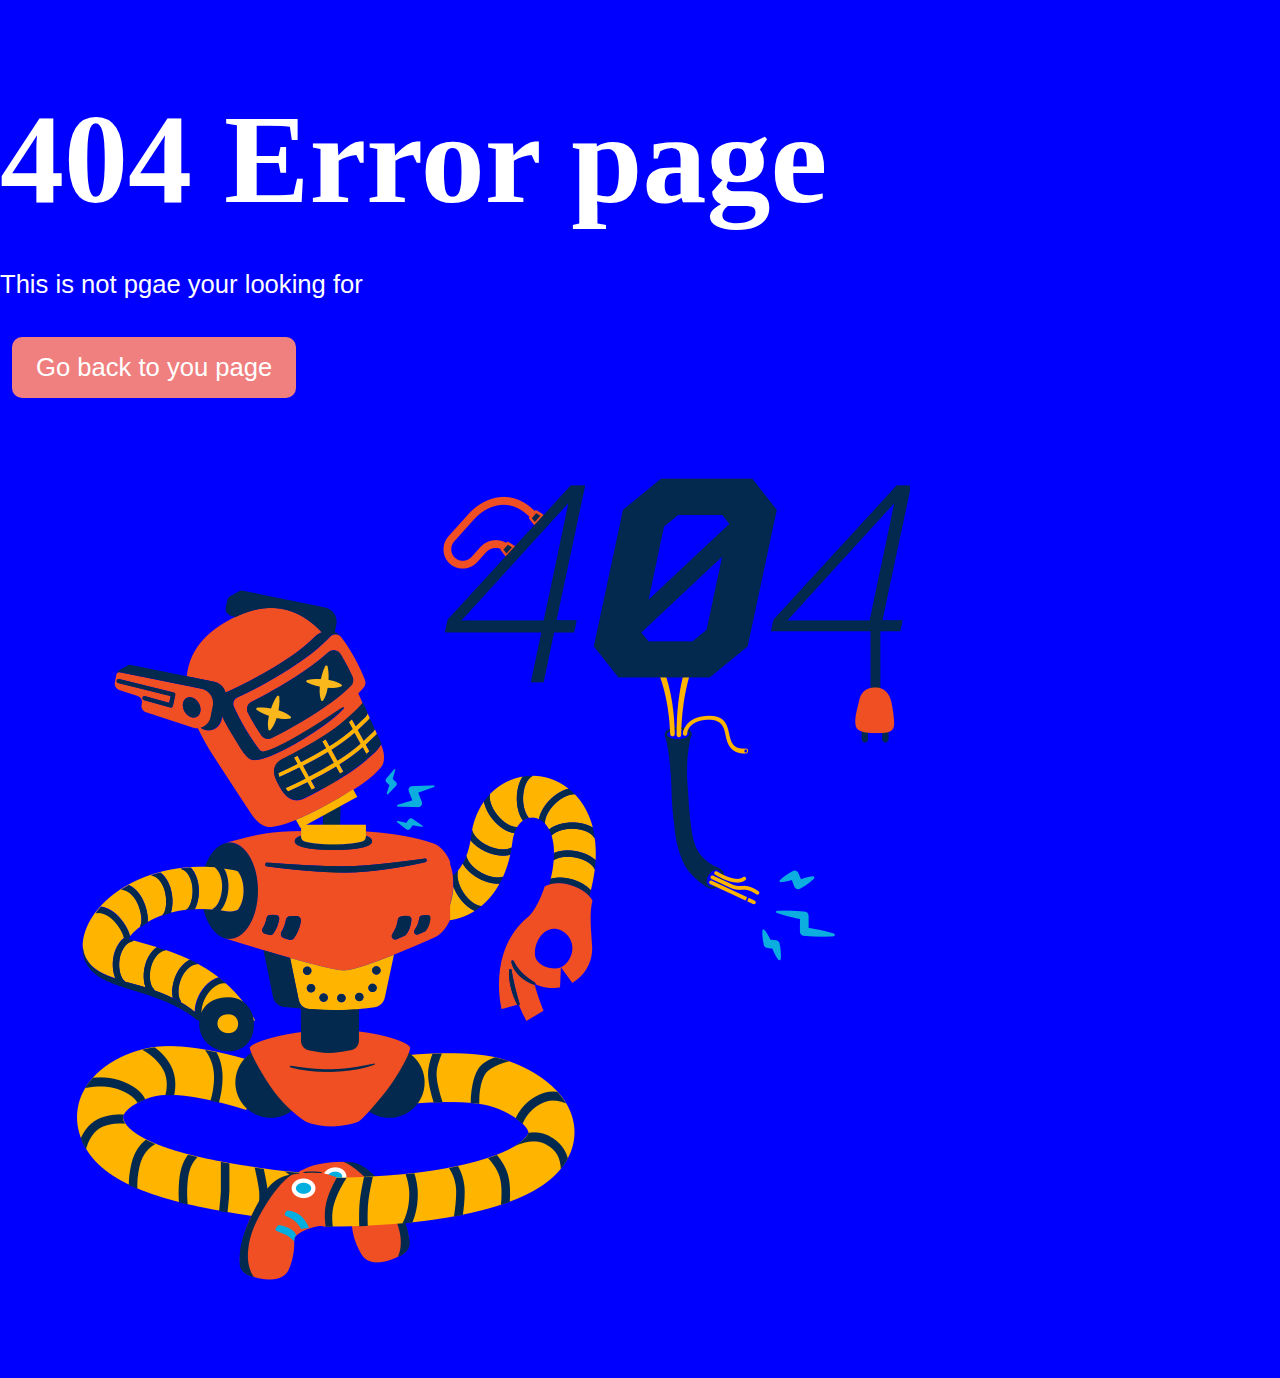
<file: index.html>
<!DOCTYPE html>
<html lang="en">

<head>
    <meta charset="UTF-8">
    <meta http-equiv="X-UA-Compatible" content="IE=edge">
    <meta name="viewport" content="width=device-width, initial-scale=1.0">
    <title>Error page</title>
    <link rel="stylesheet" href="style.css">
</head>

<body>
    <!--body content-->
    <div class="text-box">
        <h1>404 Error page</h1>
        <p>This is not pgae your looking for</p>
    </div>
    <a href="Home.html" class="btn">Go back to you page</a>
    <div class="img-box">
        <img src="assets/flame-error.png" alt="">
    </div>
</body>

</html>
</file>
<file: style.css>
body {
    background-color: blue;
    margin: 0;
}

main {
    display: flex;
    align-items: center;
    justify-content: center;
    flex-wrap: wrap;
    margin: 2rem;
}


/* Main Content */

.img-box {
    max-width: 400px;
    margin: 2rem;
}

.image-box img {
    width: 100%;
}

.text-box {
    display: flex;
    flex-direction: column;
}


/* Action Button */

.btn {
    display: block;
    width: max-content;
    padding: 1rem 1.5rem;
    border-radius: 10px;
    background-color: lightcoral;
    text-align: center;
}

.btn:hover {
    background-color: red;
    box-shadow: 10px 5px black;
    color: black;
}


/* ***** */


/* font */


/* ***** */

h1 {
    font-family: Gluten, cursive;
    font-size: clamp(4.5rem, 10vw, 8rem);
    color: White;
    margin-bottom: 12px;
}

p,
a {
    font-family: 'Montserrat', sans-serif;
    font-size: clamp(1.0rem, 10vw, 1.6rem);
    color: white;
}

a {
    color: white;
    text-decoration: none;
    margin: 12px;
}
</file>
